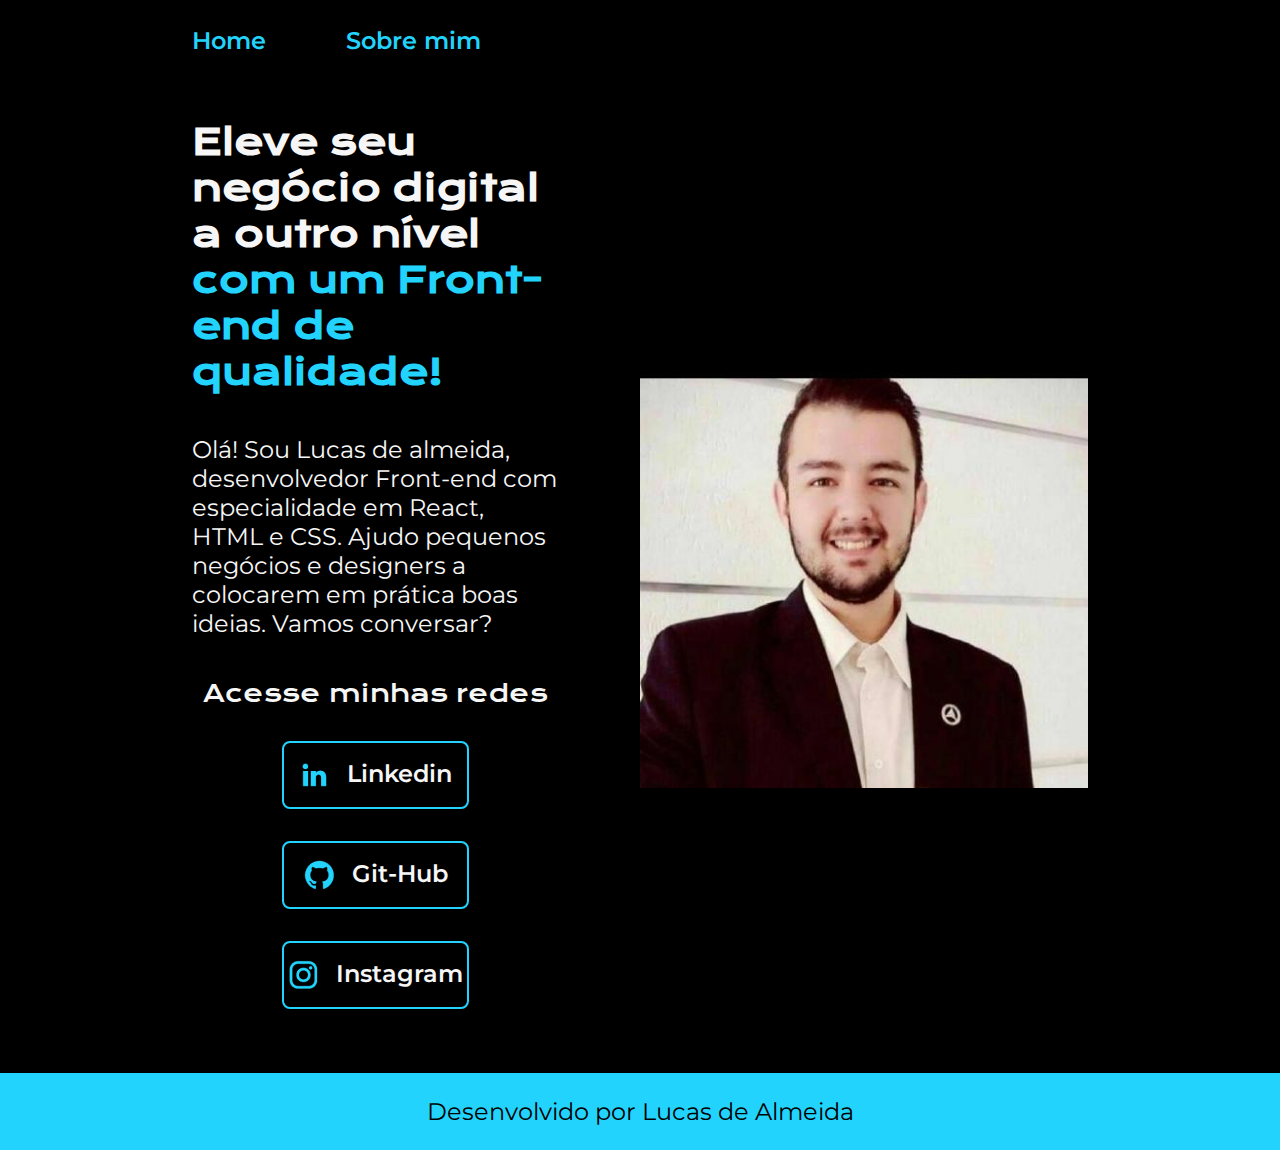
<file: index.html>
<!DOCTYPE html>
<html lang="pt-br">

<head>
    <meta charset="UTF-8">
    <meta http-equiv="X-UA-Compatible" content="IE=edge">
    <meta name="viewport" content="width=device-width, initial-scale=1.0">
    <title>Portifolio</title>
    <link rel="stylesheet" href="./styles/style.css">
</head>

<body>
    <header class="cabecalho">
        <nav class="cabecalho__menu">
            <a class="cabecalho__menu__link" href="index.html">Home</a>
            <a class="cabecalho__menu__link" href="about.html">Sobre mim</a>
        </nav>
    </header>
    <main class="apresentacao">
        <section class="apresentacao__conteudo">
            <h1 class="apresentacao__conteudo__titulo">
                Eleve seu negócio digital a outro nível<strong class="titulo-destaque"> com um Front-end de
                    qualidade!</strong>
            </h1>
            <p class="apresentacao__conteudo__texto">
                Olá! Sou Lucas de almeida, desenvolvedor Front-end com especialidade em React, HTML e CSS.
                Ajudo pequenos negócios e designers a colocarem em prática boas ideias. Vamos conversar?
            </p>
            <div class="apresentacao__links">
                <h2 class="apresentacao__links__subtitulo">
                    Acesse minhas redes
                </h2>
                <a class="apresentacao__links_navegacao" href="https://www.linkedin.com/in/lucas-de-almeida-1b7b5421a">
                    <img src="assets/linkedin.png">
                    Linkedin</a>
                <a class="apresentacao__links_navegacao" href="https://github.com/lucas-de-almeida">
                     <img src="assets/github.png">
                    Git-Hub</a>
                <a class="apresentacao__links_navegacao" href="https://www.instagram.com/lucasde.almeida/">
                     <img src="assets/instagram.png">
                    Instagram</a>

            </div>

        </section>
        
        <img class="apresentacao_imagem" src="/assets/lucas.jpeg" alt="Foto lucas de almeida">

    </main>
    <footer class="rodape">
        <p>
            Desenvolvido por Lucas de Almeida
        </p>
    </footer>
</body>

</html>
</file>
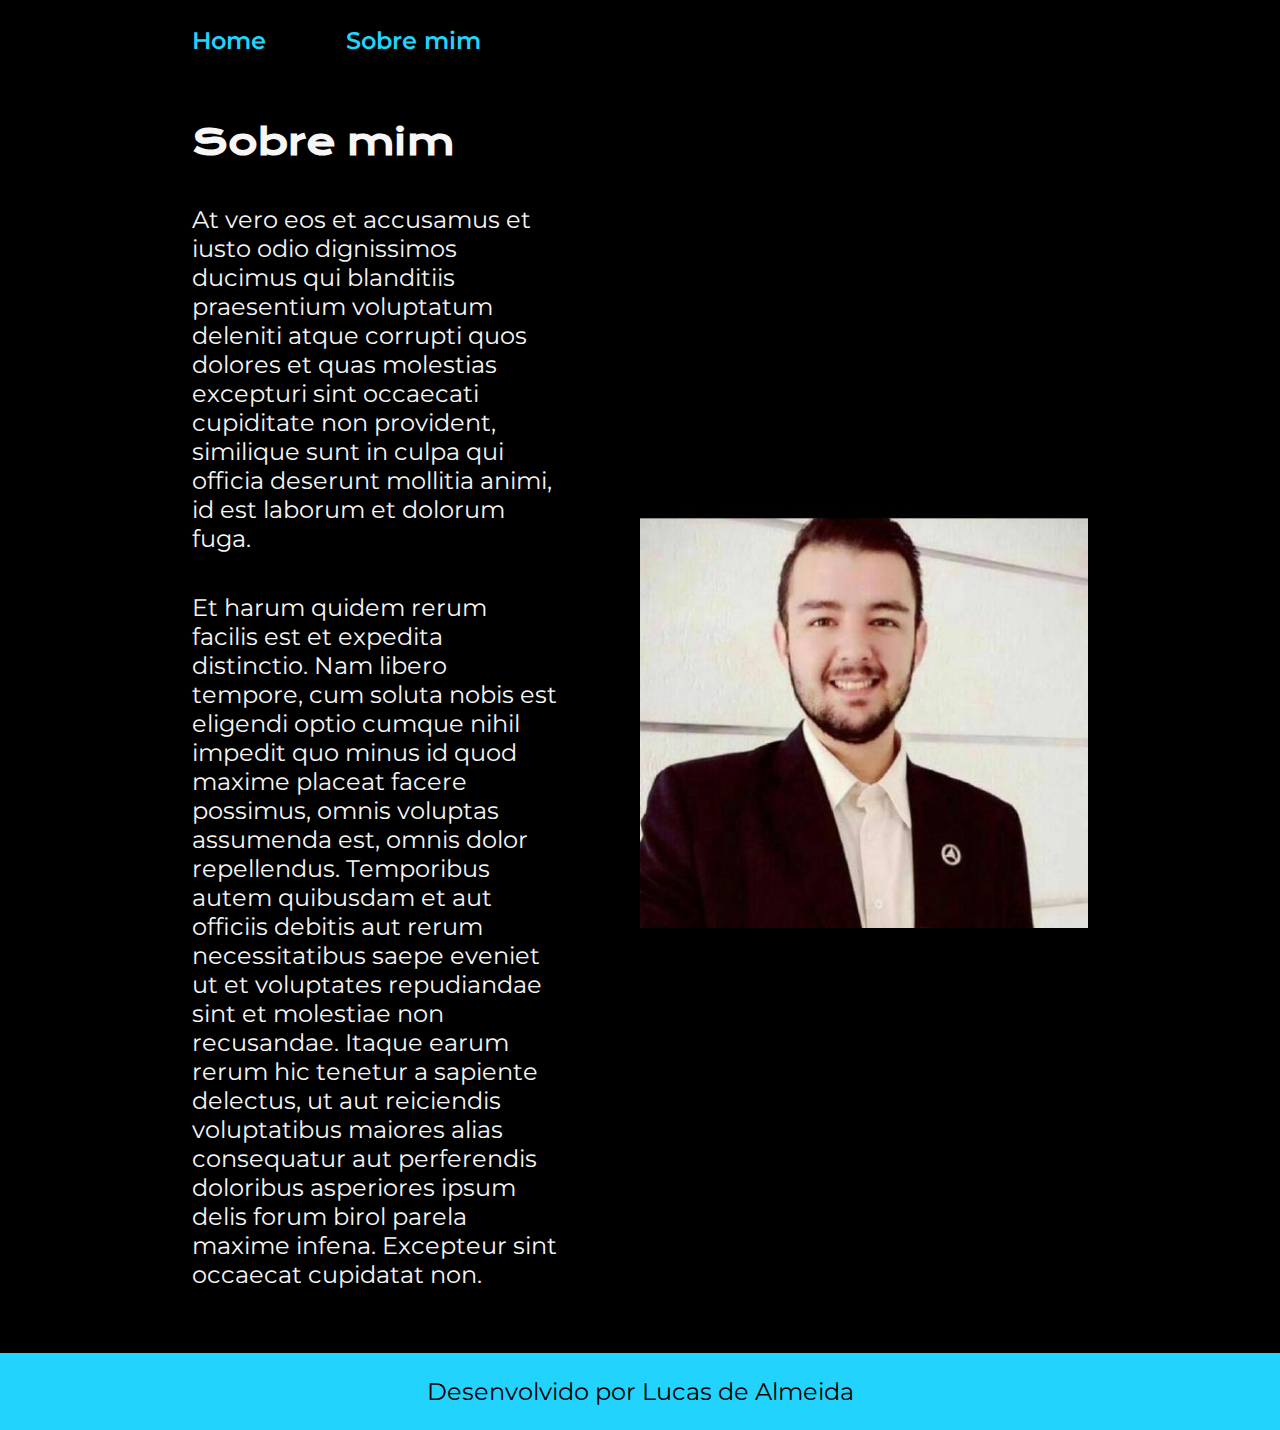
<file: about.html>
<!DOCTYPE html>
<html lang="pt-br">

<head>
    <meta charset="UTF-8">
    <meta http-equiv="X-UA-Compatible" content="IE=edge">
    <meta name="viewport" content="width=device-width, initial-scale=1.0">
    <link rel="stylesheet" href="./styles/style.css">
    <title>Sobre mim</title>
</head>

<body>
    <header class="cabecalho">
        <nav class="cabecalho__menu">
            <a class="cabecalho__menu__link" href="index.html">Home</a>
            <a class="cabecalho__menu__link" href="about.html">Sobre mim</a>
        </nav>
    </header>
    <main class="apresentacao">
        <section class="apresentacao__conteudo">
            <h1 class="apresentacao__conteudo__titulo">Sobre mim</h1>
            <p class="apresentacao__conteudo__texto">At vero eos et accusamus et iusto odio dignissimos ducimus qui blanditiis praesentium voluptatum deleniti
                atque corrupti quos dolores et quas molestias excepturi sint occaecati cupiditate non provident,
                similique sunt in culpa qui officia deserunt mollitia animi, id est laborum et dolorum fuga.


            </p>
            <p class="apresentacao__conteudo__texto">Et harum quidem rerum facilis est et expedita distinctio. Nam libero tempore, cum soluta nobis est
                eligendi optio cumque nihil impedit quo minus id quod maxime placeat facere possimus, omnis voluptas
                assumenda est, omnis dolor repellendus. Temporibus autem quibusdam et aut officiis debitis aut rerum
                necessitatibus saepe eveniet ut et voluptates repudiandae sint et molestiae non recusandae. Itaque earum
                rerum hic tenetur a sapiente delectus, ut aut reiciendis voluptatibus maiores alias consequatur aut
                perferendis doloribus asperiores ipsum delis forum birol parela maxime infena. Excepteur sint occaecat
                cupidatat non.</p>
        </section>
        <img class="apresentacao_imagem" src="/assets/lucas.jpeg" alt="Foto lucas de almeida">
    </main>
    <footer class="rodape">
        <p>
            Desenvolvido por Lucas de Almeida
        </p>
    </footer>
</body>

</html>
</file>
<file: styles/style.css>
@import url('https://fonts.googleapis.com/css2?family=Krona+One&family=Montserrat:wght@400;600&display=swap');

:root {
    --cor-primaria: #000000;
    --cor-secundaria: #f6f6f6;
    --cor-tercearia: #22d4fd;
    --cor-hover: #272727;
    --font-primaria: 'Krona One', sans-serif;
    --font-secundaria: 'Montserrat', sans-serif;

}


* {
    margin: 0;
    padding: 0;
}

body {

    box-sizing: border-box;
    background-color: var(--cor-primaria);
    color: var(--cor-secundaria);
}

.cabecalho {
    padding: 2% 0px 0px 15%;

}

.cabecalho__menu {
    display: flex;
    gap: 80px;
}

.cabecalho__menu__link {
    color: #22D4FD;
    font-family: var(--font-secundaria);
    font-weight: 600;
    font-size: 1.5rem;
    text-decoration: none;

}

.apresentacao {
    padding: 5% 15%;
    display: flex;
    align-items: center;
    justify-content: space-between;
    gap: 82px;
}

.titulo-destaque {
    color: #22D4FD;
}

.apresentacao__conteudo {
    width: 50%;
    display: flex;
    flex-direction: column;
    gap: 40px;
}

.apresentacao__conteudo__titulo {
    font-size: 2.25rem;
    font-family: var(--font-primaria);


}

.apresentacao__conteudo__texto {
    font-size: 1.5rem;
    font-family: var(--font-secundaria);
}

.apresentacao__links {
    display: flex;
    justify-content: space-between;
    flex-direction: column;
    align-items: center;
    gap: 32px;
}

.apresentacao__links__subtitulo {
    font-family: var(--font-primaria);
    font-weight: 400;
    font-size: 1.5rem;
}

.apresentacao__links_navegacao {
    width: 50%;
    padding: 16px 0;
    font-size: 1.5rem;
    border-radius: 8px;
    text-align: center;
    text-decoration: none;
    color: var(--cor-secundaria);
    font-family: var(--font-secundaria);
    font-weight: 600;
    border: 2px solid var(--cor-tercearia);
    display: flex;
    justify-content: center;
    gap: 16px;
    ;
}

.apresentacao__links_link:hover {
    background-color: var(--cor-hover);
}

.apresentacao_imagem {
    width: 50%;
}

.rodape {
    padding: 24px;
    background-color: var(--cor-tercearia);
    color: var(--cor-primaria);
    text-align: center;
    font-family: var(--font-secundaria);
    font-size: 1.5rem;
    font-weight: 400;

}

@media (max-width: 1200px) {
    .cabecalho{
     padding: 10%;

    }
    .cabecalho__menu{
        justify-content: center;
    }
    
    .apresentacao {
        flex-direction: column-reverse;
        padding: 5%;
    }
    .apresentacao__conteudo{
        width: auto;
    }
    
}
</file>
